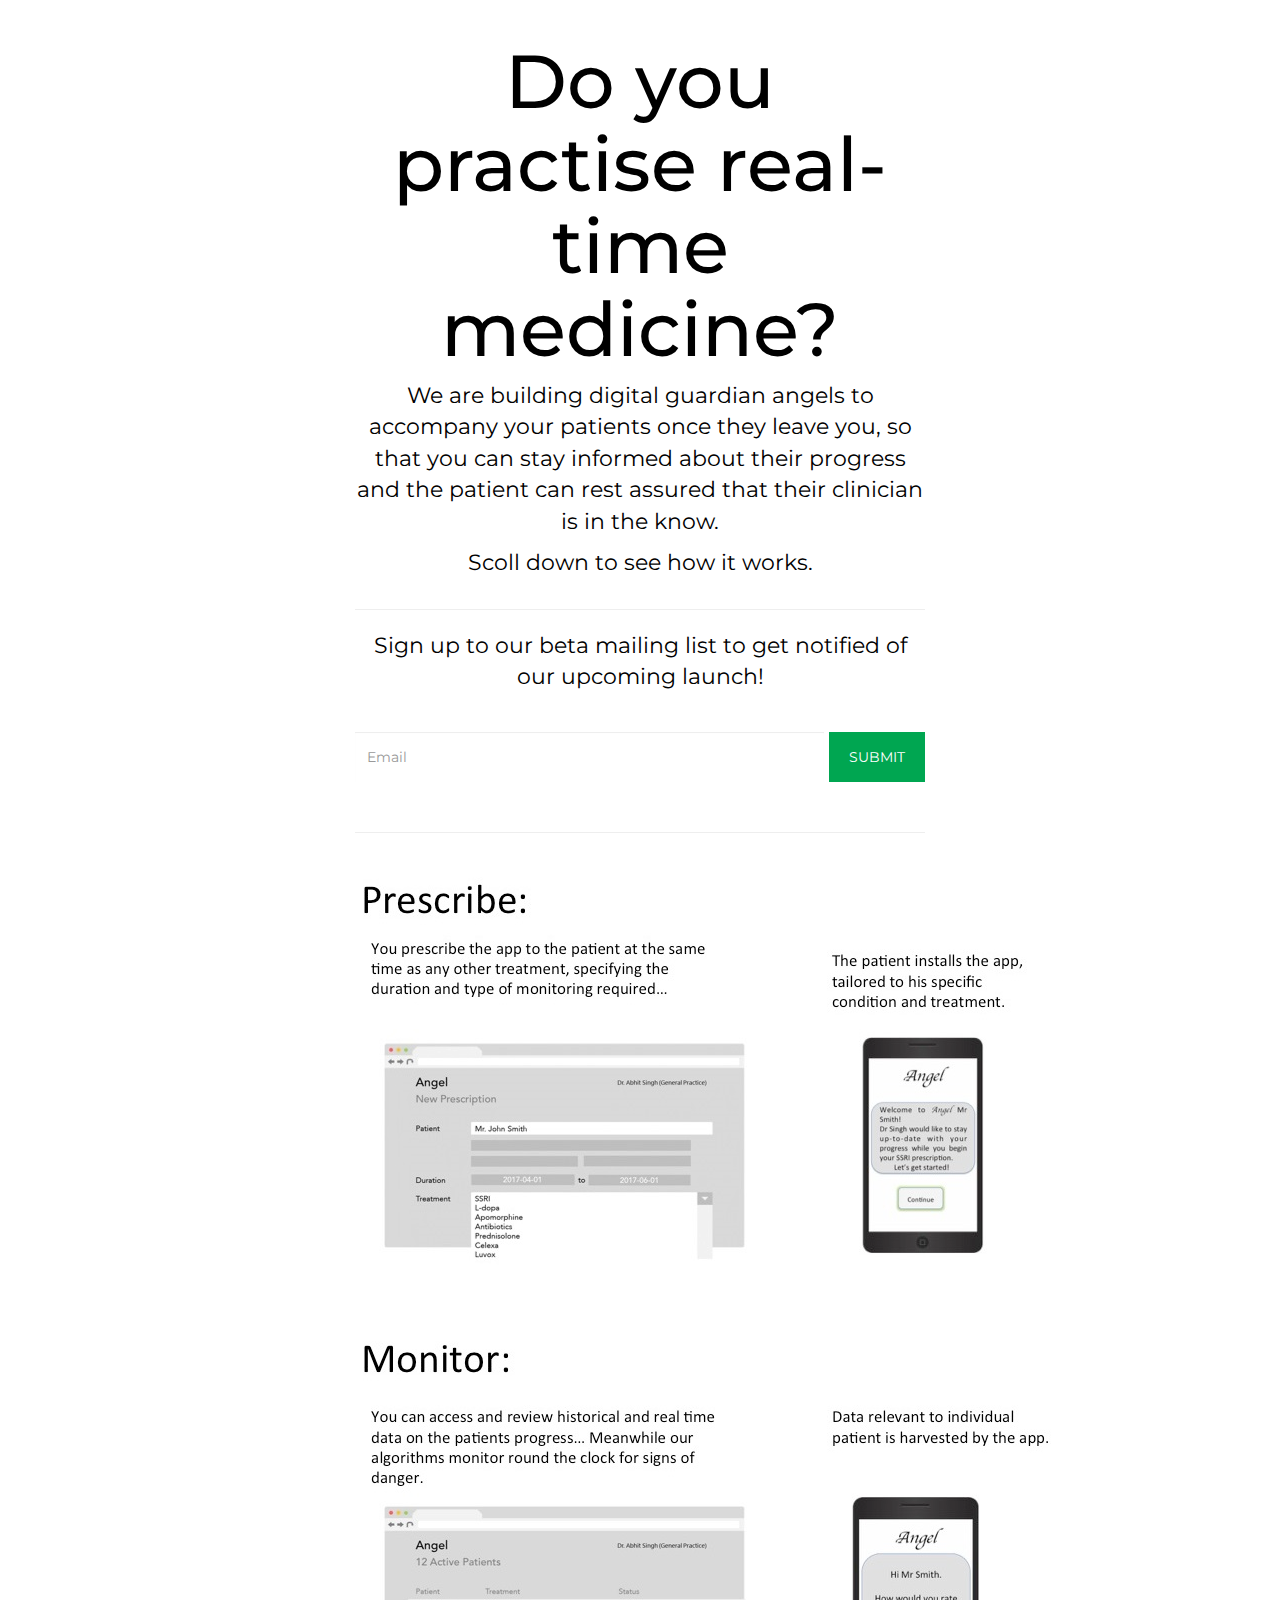
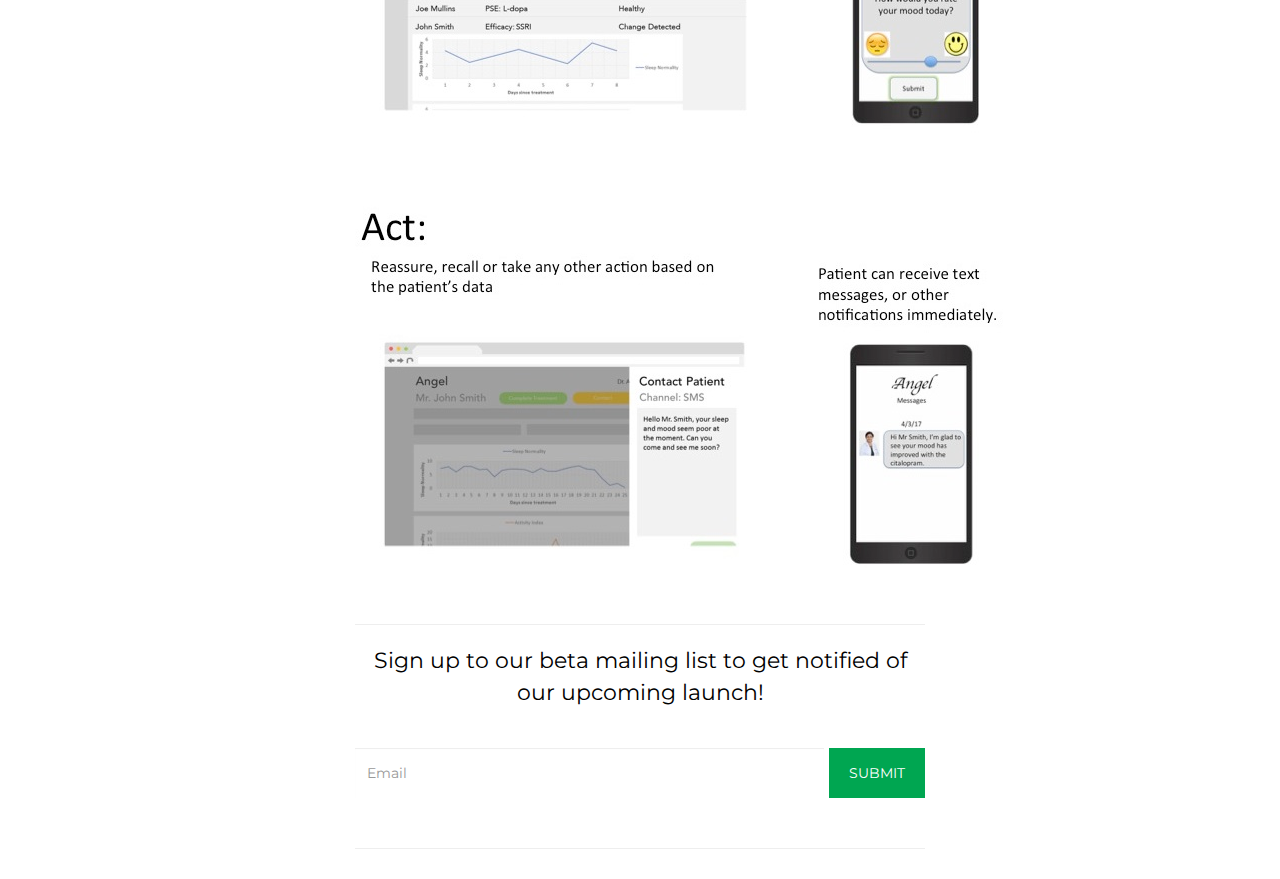
<file: index.html>
<!DOCTYPE html>
<html lang="en-us">
  <head>
    <meta http-equiv="Content-Type" content="text/html; charset=UTF-8">
    <title>Project Angel</title>
    <meta name="description" content="" property="description">
    <meta name="keywords" content="" property="keywords">
    <meta name="viewport" content="" property="viewport">
    <meta name="og:title" content="" property="og:title">
    <meta name="og:description" content="" property="og:description">
    <meta name="og:image" content="" property="og:image">
    <link type="text/css" rel="stylesheet" href="./res/bootstrap.min.css">
    <link type="text/css" rel="stylesheet" href="./res/styles.css">
  </head>
  <body>
    <div>
      <div id="loading" class="loading-state" style="display: none;"></div>
      <div>
        <section>
          <div class="col-xs-12 col-md-6 col-xs-offset-0 col-md-offset-3">
            <div class="floating-signup rel">
              <div class="container-fluid rel">
                <div class="row">
                  <div class="user-signup__intro">
                    <h1 style="text-align: center;">Do you practise real-time medicine?</h1>
                    <p style="text-align: center;">We are building digital guardian angels to accompany your patients once they leave you, so that you can stay informed about their progress and the patient can rest assured that their clinician is in the know.</p>
                    <p style="text-align: center;">Scoll down to see how it works.</p>
                  </div>
                </div>
                <div class="row">
                  <hr />
                  <p style="text-align: center;">Sign up to our beta mailing list to get notified of our upcoming launch!</p>
                  <form class="form form-horizontal user-signup__form" name="form" novalidate="" action="//github.us15.list-manage1.com/subscribe/post?u=482e87ea33c1577aba5014aff&amp;id=14ba784fb7" method="POST">
                    <div class="mt-table--full">
                      <div class="mt-td--centered-vertical user-signup__col-1">
                        <div class="user-signup__form-group m-lg-v form-group col-sm-12">
                          <input type="email" name="EMAIL" class="form-control form-control__input user-signup__email" pattern="/^[a-zA-Z0-9+-_]+(\.[_a-zA-Z0-9+]+)*@[a-zA-Z0-9+-_]+(\.[a-zA-Z0-9+-_]+)*(\.[a-zA-Z]+)$/" placeholder="Email" aria-required="true" required="required">
                        </div>
                      </div>
                      <div class="mt-td--centered-vertical user-signup__col-2">
                        <div class="user-signup__form-group m-lg-v form-group text-center">
                          <button type="submit" class="btn btn-default submit user-signup__submit"><span>SUBMIT</span></button>
                        </div>
                      </div>
                    </div>
                  </form>
                  <hr />
                </div>
                <div class="row">
                  <div class="user-signup__intro">
                    <p style="text-align: center;">
                      <img src="./res/landing-page-main.jpg" alt="" class="insert--image wrap-off-align-center">
                    </p>
                  </div>
                </div>
                <div class="row">
                  <hr />
                  <p style="text-align: center;">Sign up to our beta mailing list to get notified of our upcoming launch!</p>
                  <form class="form form-horizontal user-signup__form" name="form" novalidate="" action="//github.us15.list-manage1.com/subscribe/post?u=482e87ea33c1577aba5014aff&amp;id=14ba784fb7" method="POST">
                    <div class="mt-table--full">
                      <div class="mt-td--centered-vertical user-signup__col-1">
                        <div class="user-signup__form-group m-lg-v form-group col-sm-12">
                          <input type="email" name="EMAIL" class="form-control form-control__input user-signup__email" pattern="/^[a-zA-Z0-9+-_]+(\.[_a-zA-Z0-9+]+)*@[a-zA-Z0-9+-_]+(\.[a-zA-Z0-9+-_]+)*(\.[a-zA-Z]+)$/" placeholder="Email" aria-required="true" required="required">
                        </div>
                      </div>
                      <div class="mt-td--centered-vertical user-signup__col-2">
                        <div class="user-signup__form-group m-lg-v form-group text-center">
                          <button type="submit" class="btn btn-default submit user-signup__submit"><span>SUBMIT</span></button>
                        </div>
                      </div>
                    </div>
                  </form>
                  <hr />
                </div>
              </div>
            </div>
          </div>
        </section>
      </div>
    </div>
  </body>
</html>
</file>
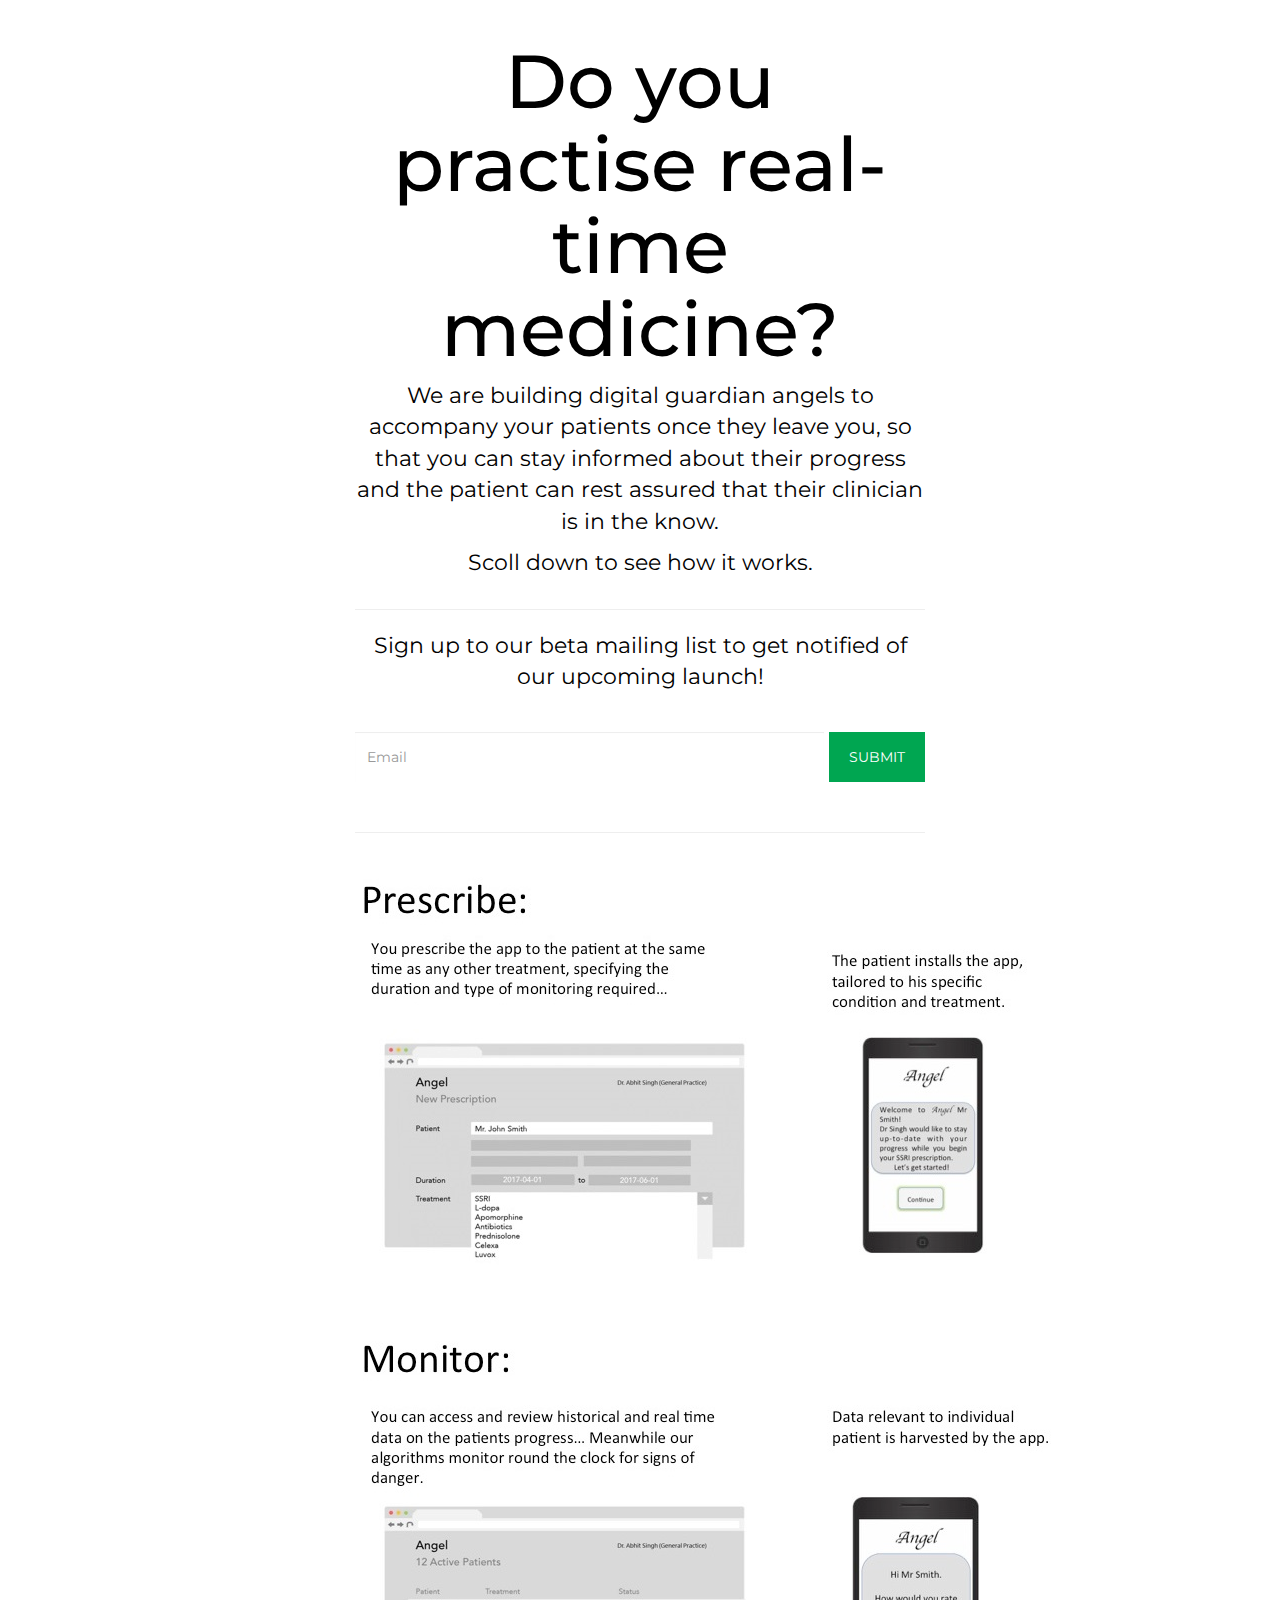
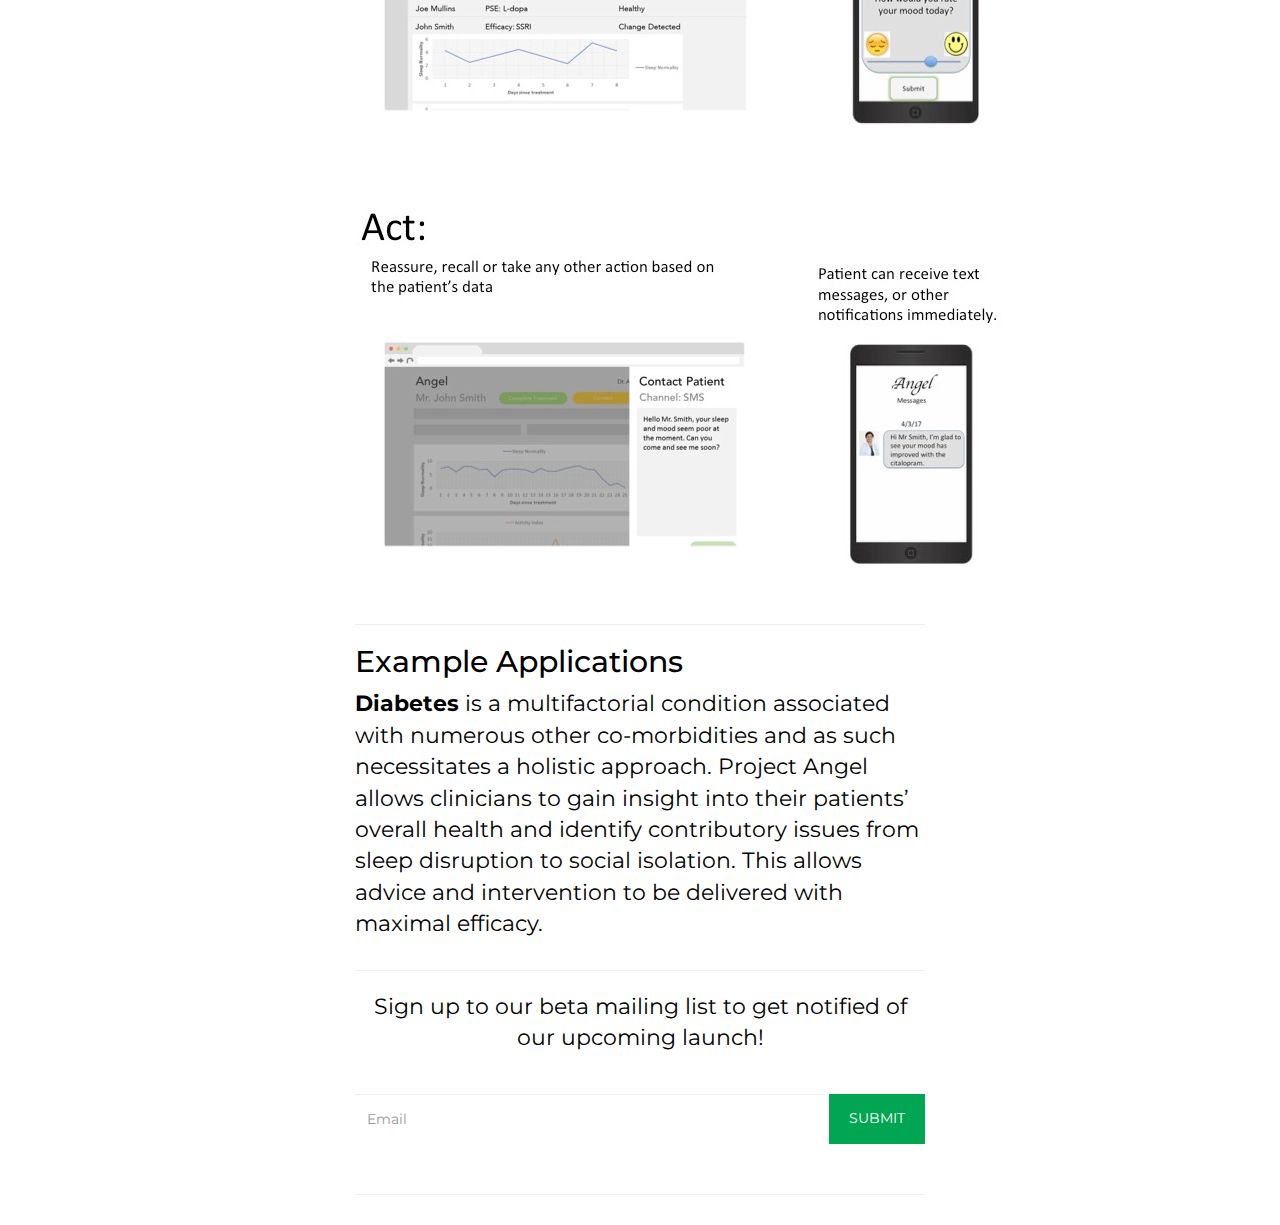
<file: diabetes/index.html>
<!DOCTYPE html>
<html lang="en-us">
  <head>
    <meta http-equiv="Content-Type" content="text/html; charset=UTF-8">
    <title>Project Angel</title>
    <meta name="description" content="" property="description">
    <meta name="keywords" content="" property="keywords">
    <meta name="viewport" content="" property="viewport">
    <meta name="og:title" content="" property="og:title">
    <meta name="og:description" content="" property="og:description">
    <meta name="og:image" content="" property="og:image">
    <link type="text/css" rel="stylesheet" href="../res/bootstrap.min.css">
    <link type="text/css" rel="stylesheet" href="../res/styles.css">
  </head>
  <body>
    <div>
      <div id="loading" class="loading-state" style="display: none;"></div>
      <div>
        <section>
          <div class="col-xs-12 col-md-6 col-xs-offset-0 col-md-offset-3">
            <div class="floating-signup rel">
              <div class="container-fluid rel">
                <div class="row">
                  <div class="user-signup__intro">
                    <h1 style="text-align: center;">Do you practise real-time medicine?</h1>
                    <p style="text-align: center;">We are building digital guardian angels to accompany your patients once they leave you, so that you can stay informed about their progress and the patient can rest assured that their clinician is in the know.</p>
                    <p style="text-align: center;">Scoll down to see how it works.</p>
                  </div>
                </div>
                <div class="row">
                  <hr />
                  <p style="text-align: center;">Sign up to our beta mailing list to get notified of our upcoming launch!</p>
                  <form class="form form-horizontal user-signup__form" name="form" novalidate="" action="//github.us15.list-manage1.com/subscribe/post?u=482e87ea33c1577aba5014aff&amp;id=14ba784fb7" method="POST">
                    <div class="mt-table--full">
                      <div class="mt-td--centered-vertical user-signup__col-1">
                        <div class="user-signup__form-group m-lg-v form-group col-sm-12">
                          <input type="email" name="EMAIL" class="form-control form-control__input user-signup__email" pattern="/^[a-zA-Z0-9+-_]+(\.[_a-zA-Z0-9+]+)*@[a-zA-Z0-9+-_]+(\.[a-zA-Z0-9+-_]+)*(\.[a-zA-Z]+)$/" placeholder="Email" aria-required="true" required="required">
                        </div>
                      </div>
                      <div class="mt-td--centered-vertical user-signup__col-2">
                        <div class="user-signup__form-group m-lg-v form-group text-center">
                          <button type="submit" class="btn btn-default submit user-signup__submit"><span>SUBMIT</span></button>
                        </div>
                      </div>
                    </div>
                  </form>
                  <hr />
                </div>
                <div class="row">
                  <div class="user-signup__intro">
                    <p style="text-align: center;">
                      <img src="../res/landing-page-main.jpg" alt="" class="insert--image wrap-off-align-center">
                    </p>
                  </div>
                </div>
                <div class="row">
                  <hr />
                  <h2>Example Applications</h2>
                  <p><strong>Diabetes</strong> is a multifactorial condition associated with numerous other co-morbidities and as such necessitates a holistic approach. Project Angel allows clinicians to gain insight into their patients’ overall health and identify contributory issues from sleep disruption to social isolation. This allows advice and intervention to be delivered with maximal efficacy.</p>
                </div>
                <div class="row">
                  <hr />
                  <p style="text-align: center;">Sign up to our beta mailing list to get notified of our upcoming launch!</p>
                  <form class="form form-horizontal user-signup__form" name="form" novalidate="" action="//github.us15.list-manage1.com/subscribe/post?u=482e87ea33c1577aba5014aff&amp;id=14ba784fb7" method="POST">
                    <div class="mt-table--full">
                      <div class="mt-td--centered-vertical user-signup__col-1">
                        <div class="user-signup__form-group m-lg-v form-group col-sm-12">
                          <input type="email" name="EMAIL" class="form-control form-control__input user-signup__email" pattern="/^[a-zA-Z0-9+-_]+(\.[_a-zA-Z0-9+]+)*@[a-zA-Z0-9+-_]+(\.[a-zA-Z0-9+-_]+)*(\.[a-zA-Z]+)$/" placeholder="Email" aria-required="true" required="required">
                        </div>
                      </div>
                      <div class="mt-td--centered-vertical user-signup__col-2">
                        <div class="user-signup__form-group m-lg-v form-group text-center">
                          <button type="submit" class="btn btn-default submit user-signup__submit"><span>SUBMIT</span></button>
                        </div>
                      </div>
                    </div>
                  </form>
                  <hr />
                </div>
              </div>
            </div>
          </div>
        </section>
      </div>
    </div>
  </body>
</html>
</file>
<file: res/styles.css>
@import  "//fonts.googleapis.com/css?family=Montserrat";

html {
  height: 100%;
}

body {
  margin: 0;
  padding: 0;
  width: auto;
  height: auto;
  min-height: 100%;
  font-family: "Montserrat",sans-serif;
  line-height: 1.42857;
  font-size: 17px;
  background-color: rgba(255, 255, 255,1);
  color: #000;
  word-wrap: normal;
}

a,a:visited,a:active,a:hover {
  color: #000;
  text-decoration: underline;
}

section {
  padding-top: 10px;
  padding-bottom: 10px;
  position: relative;
}

.bg-image {
  position: fixed;
  top: 0;
  right: 0;
  bottom: 0;
  left: 0;
  content: "";
  z-index: 0;
}

.form-horizontal .form-group {
  margin-right: 0;
  margin-left: 0;
}

.form-horizontal .btn {
  display: block;
  margin: 0 auto;
}

.user-signup__submit {
  line-height: .5em;
}

.user-signup__form {
  margin-left: -5px;
}

.user-signup__form-group {
  padding: 0 0 0 5px;
  position: relative;
}

@media all and (max-width: 767px) {
  .form-horizontal .mt-table,.form-horizontal .mt-table--full,.form-horizontal .mt-table--centered,.form-horizontal .mt-table--full,.form-horizontal .mt-td--centered-vertical {
    display: block;
  }
}

@media all and (min-width: 768px) {
  .form-horizontal .user-signup__col-2 {
    width: 1%;
  }
}

.floating-signup__wrap {
  position: fixed;
  z-index: 5;
  padding: 10px;
}

.floating-signup {
  position: relative;
  padding: 10px 20px;
}

.floaty-vertical--middle {
  top: 50%;
  -webkit-transform: translateY(-50%);
  transform: translateY(-50%);
}

@media all and (max-width: 480px) {
  .floaty-unfloat-at--xs.floating-signup__wrap {
    position: static;
    display: block;
    top: auto;
    right: auto;
    bottom: auto;
    left: auto;
    -webkit-transform: translateY(0);
    transform: translateY(0);
    float: none;
  }
}

.insert--image {
  display: block;
  position: relative;
}

.insert--image.wrap-off-align-center {
  margin-left: auto;
  margin-right: auto;
}

.spacer {
  z-index: 0;
  width: 2.52px;
  margin-bottom: -15px;
  margin-top: -15px;
}

.clean-hr {
  z-index: 0;
  width: 100%;
  max-width: 579.5px;
  margin-top: 28px;
  margin-bottom: 28px;
}

.m-lg-v {
  margin-top: 30px;
  margin-bottom: 30px;
}

.mt-table,.mt-table--full {
  display: table;
}

.mt-table--full {
  width: 100%;
}

.mt-td,.mt-td--centered-vertical {
  display: table-cell;
}

.mt-td--centered-vertical {
  vertical-align: middle;
}

.loading-state {
  position: fixed;
  top: 0;
  bottom: 0;
  width: 100%;
  background: url(/res/loading.gif) 50% 45% no-repeat;
}

.rel {
  position: relative;
}

.bg-image {
  /* photo from: https://www.pexels.com/photo/dawn-landscape-mountains-nature-1852/ */
  background-image: url(/res/background.jpg);
  background-attachment: scroll;
  background-position: 50% 50%;
  background-size: cover;
  background-repeat: no-repeat;
  background-color: transparent;
  opacity: .69;
}

h1 {
  font-size: 40px;
}

.form-control__input {
  border-width: 0;
  border-radius: 0;
  font-size: 14px;
  height: 50px;
}

.user-signup__submit {
  border-width: 0;
  border-radius: 0;
  font-size: 14px;
  padding-right: 20px;
  padding-left: 20px;
  height: 50px;
  background-color: #00a651;
  color: #FFF;
}

.user-signup__submit:hover {
  background-color: #1cd861;
  color: #FFF;
}

@media all and (min-width:481px) {
  p {
    font-size: 22px;
  }

  h1 {
    font-size: 60px;
  }
}

@media all and (min-width:769px) {
  p {
    font-size: 22px;
  }

  h1 {
    font-size: 75px;
  }
}
</file>
